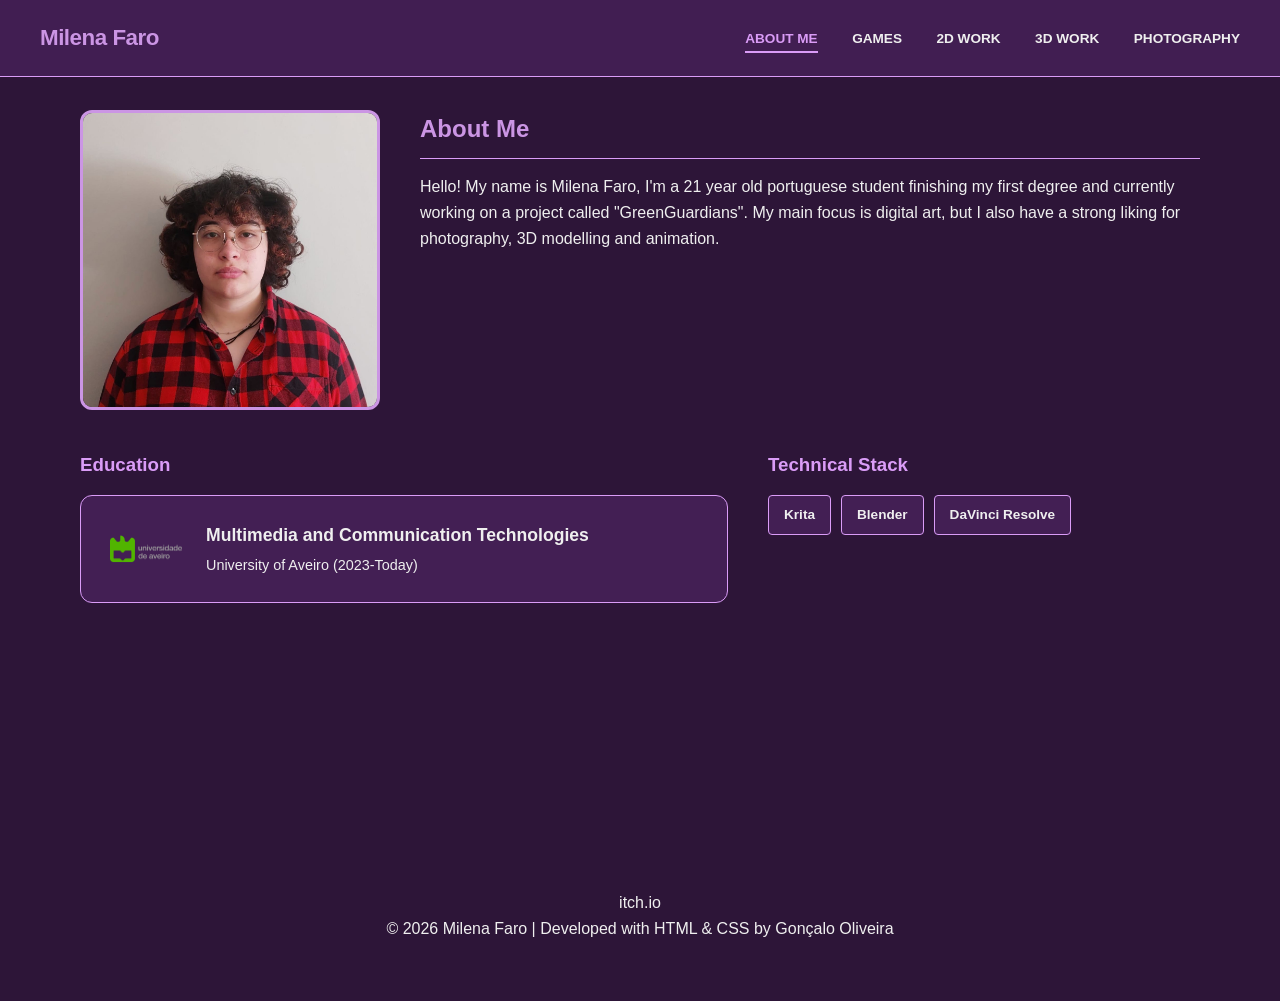
<file: index.html>
﻿<!DOCTYPE html>
<html lang="en">
<head>
    <meta charset="UTF-8">
    <meta name="viewport" content="width=device-width, initial-scale=1.0">
    <title>Milena Faro | Portfolio</title>
    
    <link rel="stylesheet" href="style.css">
    <link rel="icon" type="image/png" href="assets/favicon.png">

    <meta property="og:type" content="website">
    <meta property="og:title" content="Milena Faro | Multimedia Artist">
    <meta property="og:description" content="Portuguese Multimedia Artist who can work on multiple fields. Explore my projects!">
    <meta property="og:url" content="https://davidfaro2005.github.io/davidfaro2005.git.io/">
    
    <meta property="og:image" content="https://davidfaro2005.github.io/davidfaro2005.git.io/assets/favicon.png">
    <meta property="og:image:type" content="image/png">
    <meta property="og:image:width" content="256">
    <meta property="og:image:height" content="256">
</head>
<body>

    <nav class="sticky-nav">
        <div class="nav-container">
            <a href="index.html" class="logo-link">
                Milena Faro
            </a>
            
            <button class="menu-toggle" id="menuToggleBtn" aria-label="Toggle navigation">
                <span class="hamburger-bar"></span>
                <span class="hamburger-bar"></span>
                <span class="hamburger-bar"></span>
            </button>

            <div class="nav-links" id="navLinks">
                <a href="index.html" class="active">About Me</a>
                <a href="games.html">Games</a>
                <a href="2d-work.html">2D Work</a>
                <a href="3d-work.html">3D Work</a>
                <a href="photography.html">Photography</a>
            </div>
        </div>
    </nav>

    <main>
        <section id="about">
        
            <div class="about-intro-wrapper">
                <img src="assets/profile.jpeg" alt="Milena Faro Profile" class="about-profile-pic">
                <div class="about-content">
                    <h2>About Me</h2>
                    <div class="bio">
                        <p>Hello! My name is Milena Faro, I'm a 21 year old portuguese student finishing my first degree and currently working on a project called "GreenGuardians". My main focus is digital art, but I also have a strong liking for photography, 3D modelling and animation.</p>
                    </div>
                </div>
            </div>

            <div class="about-details-row">
            
                <div class="education-container">
                    <h3>Education</h3>
                    <div class="education">
                        <div class="edu-item">
                            <img src="assets/ualogo.png" alt="University of Aveiro Logo" class="edu-logo">
                            <div class="edu-text">
                                <strong>Multimedia and Communication Technologies</strong>
                                <span>University of Aveiro (2023-Today)</span>
                            </div>
                        </div>
                    </div>
                </div>

                <aside id="skills">
                    <h3>Technical Stack</h3>
                    <div class="skills-grid">
                        <div class="skill-item">Krita</div>
                        <div class="skill-item">Blender</div>
                        <div class="skill-item">DaVinci Resolve</div>
                    </div>
                </aside>
                
            </div> 
        </section>
    </main>

    <footer>
        <div class="social-links">
            <a href="https://daviddfaro3005.itch.io/">itch.io</a>
        </div>
        <p>&copy; 2026 Milena Faro | Developed with HTML & CSS by <a href="https://gugagoncalo.github.io/GugaGoncalo.git.io">Gonçalo Oliveira</a></p>
    </footer>

    <div id="portfolioLightbox" class="lightbox-modal">
        <span class="lightbox-close">&times;</span>
        <img class="lightbox-display" id="lightboxTargetImg" alt="Portfolio Preview Fullscreen">
    </div>

    <script>
        document.addEventListener("DOMContentLoaded", () => {
            // Mobile Menu Toggle Script Core Architecture
            const menuToggleBtn = document.getElementById("menuToggleBtn");
            const navMenu = document.getElementById("navMenu");

            menuToggleBtn.addEventListener("click", () => {
                navMenu.classList.toggle("mobile-open");
            });

            // Universal Image Overlay Click Script Module
            const lightbox = document.getElementById("portfolioLightbox");
            const lightboxImg = document.getElementById("lightboxTargetImg");
            const closeBtn = document.querySelector(".lightbox-close");

            const imageTargets = document.querySelectorAll(
                '.pinterest-grid img, .game-screenshots img, .work-item img, .about-profile-pic'
            );

            imageTargets.forEach(img => {
                img.style.cursor = 'pointer';
                img.addEventListener('click', () => {
                    lightbox.style.display = "flex";
                    lightboxImg.src = img.src;
                });
            });

            closeBtn.addEventListener('click', () => lightbox.style.display = "none");
            lightbox.addEventListener('click', (e) => {
                if (e.target === lightbox) lightbox.style.display = "none";
            });
        });
    </script>

    <script>
        document.addEventListener("DOMContentLoaded", () => {
            const menuToggleBtn = document.getElementById('menuToggleBtn');
            const navLinks = document.getElementById('navLinks');

            function toggleMenu(e) {
                e.preventDefault(); // Lock multi-firing native device delays
                menuToggleBtn.classList.toggle('active');
                navLinks.classList.toggle('open');
            
                // If overlay drawer opens up, block layout content background scroll depth
                if (navLinks.classList.contains('open')) {
                    document.body.style.overflow = 'hidden';
                } else {
                    document.body.style.overflow = 'auto';
                }
            }

            // Native sync for tactile instant screens feedback mapping targets
            menuToggleBtn.addEventListener('click', toggleMenu);
            menuToggleBtn.addEventListener('touchstart', toggleMenu, { passive: false });

            // Collapse display grid layers down if a menu target hyperlink item gets selected
            document.querySelectorAll('.nav-links a').forEach(link => {
                link.addEventListener('click', () => {
                    menuToggleBtn.classList.remove('active');
                    navLinks.classList.remove('open');
                    document.body.style.overflow = 'auto';
                });
            });
        });
    </script>
</body>
</html>
</file>
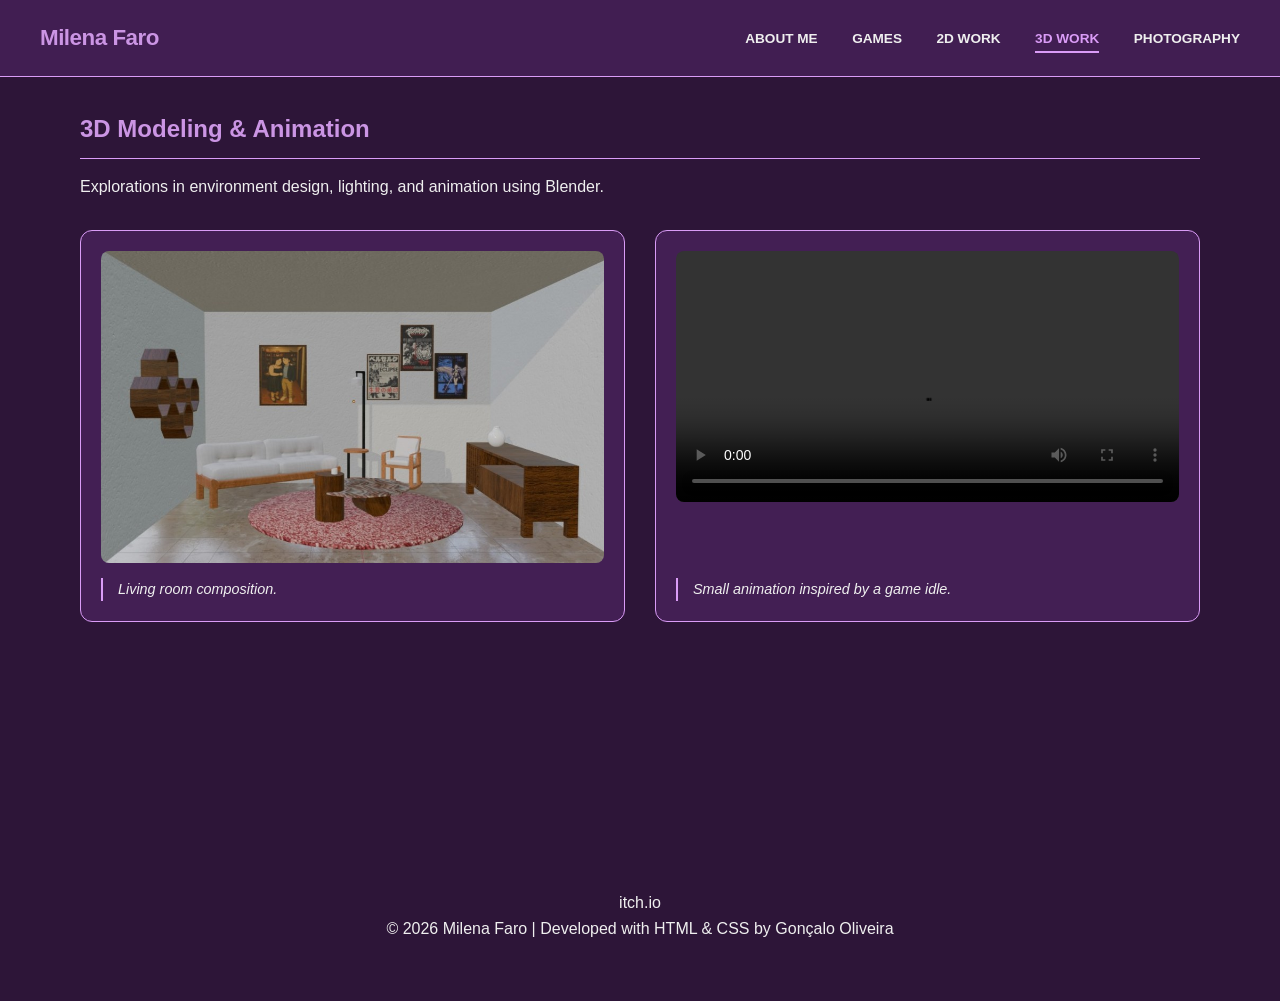
<file: 3d-work.html>
﻿<!DOCTYPE html>
<html lang="en">
<head>
    <meta charset="UTF-8">
    <meta name="viewport" content="width=device-width, initial-scale=1.0">
    <title>Milena Faro | Portfolio</title>
    
    <link rel="stylesheet" href="style.css">
    <link rel="icon" type="image/png" href="assets/favicon.png">

    <meta property="og:type" content="website">
    <meta property="og:title" content="Milena Faro | Multimedia Artist">
    <meta property="og:description" content="Portuguese Multimedia Artist who can work on multiple fields. Explore my projects!">
    <meta property="og:url" content="https://davidfaro2005.github.io/davidfaro2005.git.io/">
    
    <meta property="og:image" content="https://davidfaro2005.github.io/davidfaro2005.git.io/assets/favicon.png">
    <meta property="og:image:type" content="image/png">
    <meta property="og:image:width" content="256">
    <meta property="og:image:height" content="256">
</head>
<body>

    <nav class="sticky-nav">
        <div class="nav-container">
            <a href="index.html" class="logo-link">
                Milena Faro
            </a>
            
            <button class="menu-toggle" id="menuToggleBtn" aria-label="Toggle navigation">
                <span class="hamburger-bar"></span>
                <span class="hamburger-bar"></span>
                <span class="hamburger-bar"></span>
            </button>

            <div class="nav-links" id="navLinks">
                <a href="index.html">About Me</a>
                <a href="games.html">Games</a>
                <a href="2d-work.html">2D Work</a>
                <a href="3d-work.html" class="active">3D Work</a>
                <a href="photography.html">Photography</a>
            </div>
        </div>
    </nav>

    <main>
        <section id="3d">
            <h2>3D Modeling & Animation</h2>
            <p class="section-intro">Explorations in environment design, lighting, and animation using Blender.</p>
    
            <div class="work-showcase">
                <!-- Item 1 -->
                <div class="work-item">
                    <img src="assets/3D/RenderFinal.jpeg" alt="Interior Room Render" class="main-render">
                    <p class="work-desc">Living room composition.</p>
                </div>

                <!-- Item 2 -->
                <div class="work-item">
                    <video controls class="main-video">
                        <source src="assets/3D/animation1.mp4" type="video/mp4">
                        Your browser does not support the video tag.
                    </video>
                    <p class="work-desc">Small animation inspired by a game idle.</p>
                </div>
            </div>
        </section>
    </main>

    <footer>
        <div class="social-links">
            <a href="https://daviddfaro3005.itch.io/">itch.io</a>
        </div>
        <p>&copy; 2026 Milena Faro | Developed with HTML & CSS by <a href="https://gugagoncalo.github.io/GugaGoncalo.git.io">Gonçalo Oliveira</a></p>
    </footer>

    <div id="portfolioLightbox" class="lightbox-modal">
        <span class="lightbox-close">&times;</span>
        <img class="lightbox-display" id="lightboxTargetImg" alt="Portfolio Preview Fullscreen">
    </div>

    <script>
        document.addEventListener("DOMContentLoaded", () => {
            const lightbox = document.getElementById("portfolioLightbox");
            const lightboxImg = document.getElementById("lightboxTargetImg");
            const closeBtn = document.querySelector(".lightbox-close");

            // Targets all gallery views across pages: grids, items, and screenshots
            const imageTargets = document.querySelectorAll(
                '.pinterest-grid img, .game-screenshots img, .work-item img'
            );

            imageTargets.forEach(img => {
                // Change cursor pointer style to communicate clickability
                img.style.cursor = 'pointer';
                
                img.addEventListener('click', () => {
                    lightbox.style.display = "flex";
                    lightboxImg.src = img.src;
                });
            });

            // Dim out window if user clicks close button or empty overlay backdrop
            closeBtn.addEventListener('click', () => lightbox.style.display = "none");
            lightbox.addEventListener('click', (e) => {
                if (e.target === lightbox) lightbox.style.display = "none";
            });
        });
    </script>

    <script>
        document.addEventListener("DOMContentLoaded", () => {
            const menuToggleBtn = document.getElementById('menuToggleBtn');
            const navLinks = document.getElementById('navLinks');

            function toggleMenu(e) {
                e.preventDefault(); // Lock multi-firing native device delays
                menuToggleBtn.classList.toggle('active');
                navLinks.classList.toggle('open');
            
                // If overlay drawer opens up, block layout content background scroll depth
                if (navLinks.classList.contains('open')) {
                    document.body.style.overflow = 'hidden';
                } else {
                    document.body.style.overflow = 'auto';
                }
            }

            // Native sync for tactile instant screens feedback mapping targets
            menuToggleBtn.addEventListener('click', toggleMenu);
            menuToggleBtn.addEventListener('touchstart', toggleMenu, { passive: false });

            // Collapse display grid layers down if a menu target hyperlink item gets selected
            document.querySelectorAll('.nav-links a').forEach(link => {
                link.addEventListener('click', () => {
                    menuToggleBtn.classList.remove('active');
                    navLinks.classList.remove('open');
                    document.body.style.overflow = 'auto';
                });
            });
        });
    </script>
</body>
</html>
</file>
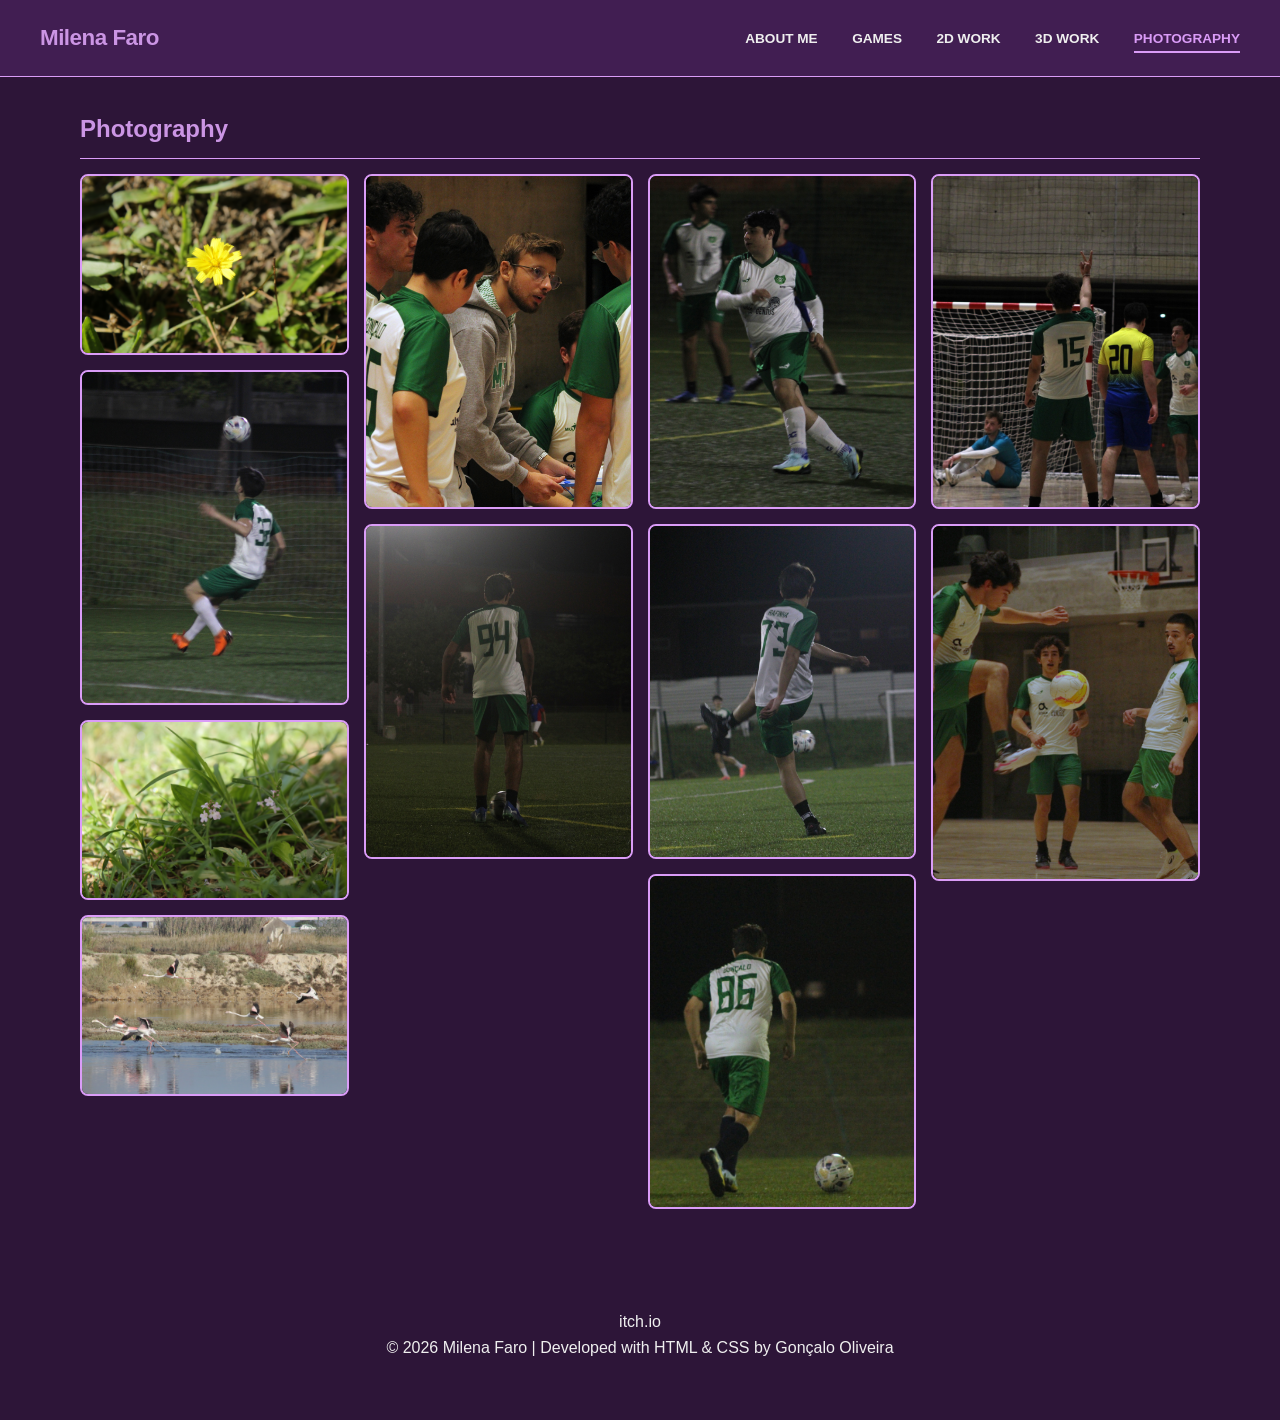
<file: photography.html>
﻿<!DOCTYPE html>
<html lang="en">
<head>
    <meta charset="UTF-8">
    <meta name="viewport" content="width=device-width, initial-scale=1.0">
    <title>Milena Faro | Portfolio</title>
    
    <link rel="stylesheet" href="style.css">
    <link rel="icon" type="image/png" href="assets/favicon.png">

    <meta property="og:type" content="website">
    <meta property="og:title" content="Milena Faro | Multimedia Artist">
    <meta property="og:description" content="Portuguese Multimedia Artist who can work on multiple fields. Explore my projects!">
    <meta property="og:url" content="https://davidfaro2005.github.io/davidfaro2005.git.io/">
    
    <meta property="og:image" content="https://davidfaro2005.github.io/davidfaro2005.git.io/assets/favicon.png">
    <meta property="og:image:type" content="image/png">
    <meta property="og:image:width" content="256">
    <meta property="og:image:height" content="256">
</head>
<body>

    <nav class="sticky-nav">
        <div class="nav-container">
            <a href="index.html" class="logo-link">
                Milena Faro
            </a>
            
            <button class="menu-toggle" id="menuToggleBtn" aria-label="Toggle navigation">
                <span class="hamburger-bar"></span>
                <span class="hamburger-bar"></span>
                <span class="hamburger-bar"></span>
            </button>

            <div class="nav-links" id="navLinks">
                <a href="index.html">About Me</a>
                <a href="games.html">Games</a>
                <a href="2d-work.html">2D Work</a>
                <a href="3d-work.html">3D Work</a>
                <a href="photography.html" class="active">Photography</a>
            </div>
        </div>
    </nav>

    <main>
        <section id="photography">
            <h2>Photography</h2>
            <div class="pinterest-grid">
                <div class="photo-item"><img src="assets/photography/foto1.JPG" alt="Description"></div>
                <div class="photo-item"><img src="assets/photography/foto2.JPG" alt="Description"></div>
                <div class="photo-item"><img src="assets/photography/foto3.JPG" alt="Description"></div>
                <div class="photo-item"><img src="assets/photography/foto4.JPG" alt="Description"></div>
                <div class="photo-item"><img src="assets/photography/foto5.JPG" alt="Description"></div>
                <div class="photo-item"><img src="assets/photography/foto6.JPG" alt="Description"></div>
                <div class="photo-item"><img src="assets/photography/foto7.JPG" alt="Description"></div>
                <div class="photo-item"><img src="assets/photography/foto8.JPG" alt="Description"></div>
                <div class="photo-item"><img src="assets/photography/foto9.JPG" alt="Description"></div>
                <div class="photo-item"><img src="assets/photography/foto10.JPG" alt="Description"></div>
                <div class="photo-item"><img src="assets/photography/foto11.JPG" alt="Description"></div>
            </div>
        </section>
    </main>

    <footer>
        <div class="social-links">
            <a href="https://daviddfaro3005.itch.io/">itch.io</a>
        </div>
        <p>&copy; 2026 Milena Faro | Developed with HTML & CSS by <a href="https://gugagoncalo.github.io/GugaGoncalo.git.io">Gonçalo Oliveira</a></p>
    </footer>

    <div id="portfolioLightbox" class="lightbox-modal">
        <span class="lightbox-close">&times;</span>
        <img class="lightbox-display" id="lightboxTargetImg" alt="Portfolio Preview Fullscreen">
    </div>

    <script>
        document.addEventListener("DOMContentLoaded", () => {
            const lightbox = document.getElementById("portfolioLightbox");
            const lightboxImg = document.getElementById("lightboxTargetImg");
            const closeBtn = document.querySelector(".lightbox-close");

            // Targets all gallery views across pages: grids, items, and screenshots
            const imageTargets = document.querySelectorAll(
                '.pinterest-grid img, .game-screenshots img, .work-item img'
            );

            imageTargets.forEach(img => {
                // Change cursor pointer style to communicate clickability
                img.style.cursor = 'pointer';
                
                img.addEventListener('click', () => {
                    lightbox.style.display = "flex";
                    lightboxImg.src = img.src;
                });
            });

            // Dim out window if user clicks close button or empty overlay backdrop
            closeBtn.addEventListener('click', () => lightbox.style.display = "none");
            lightbox.addEventListener('click', (e) => {
                if (e.target === lightbox) lightbox.style.display = "none";
            });
        });
    </script>

    <script>
        document.addEventListener("DOMContentLoaded", () => {
            const menuToggleBtn = document.getElementById('menuToggleBtn');
            const navLinks = document.getElementById('navLinks');

            function toggleMenu(e) {
                e.preventDefault(); // Lock multi-firing native device delays
                menuToggleBtn.classList.toggle('active');
                navLinks.classList.toggle('open');
            
                // If overlay drawer opens up, block layout content background scroll depth
                if (navLinks.classList.contains('open')) {
                    document.body.style.overflow = 'hidden';
                } else {
                    document.body.style.overflow = 'auto';
                }
            }

            // Native sync for tactile instant screens feedback mapping targets
            menuToggleBtn.addEventListener('click', toggleMenu);
            menuToggleBtn.addEventListener('touchstart', toggleMenu, { passive: false });

            // Collapse display grid layers down if a menu target hyperlink item gets selected
            document.querySelectorAll('.nav-links a').forEach(link => {
                link.addEventListener('click', () => {
                    menuToggleBtn.classList.remove('active');
                    navLinks.classList.remove('open');
                    document.body.style.overflow = 'auto';
                });
            });
        });
    </script>
</body>
</html>
</file>
<file: style.css>
/* ==========================================================================
   1. Global Reset & Core Theme Configuration
   ========================================================================== */
* {
    box-sizing: border-box;
    margin: 0;
    padding: 0;
}

body {
    background-color: #2d1538; 
    color: #efefef;
    font-family: 'Segoe UI', Tahoma, Geneva, Verdana, sans-serif;
    line-height: 1.6;
    padding-top: 70px; /* NEW: Perfectly clears the fixed top navigation footprint universally */
}

main {
    min-height: 80vh; 
}

/* ==========================================================================
   2. Fixed Navigation Bar (Slide-Out Hamburger Framework)
   ========================================================================== */
.sticky-nav {
    position: fixed;
    top: 0;
    left: 0;
    width: 100%;
    background: rgba(67, 31, 84, 0.95); 
    backdrop-filter: blur(8px);
    -webkit-backdrop-filter: blur(8px);
    border-bottom: 1px solid #da9cf7;
    z-index: 1000;
    padding: 20px 0;
}

.nav-container {
    max-width: 1400px;
    margin: 0 auto;
    padding: 0 40px;
    display: flex;
    justify-content: space-between;
    align-items: center;
}

.logo-link {
    color: #cb95e4; /* Set to your H2/H3 brand color */
    text-decoration: none;
    font-weight: bold;
    font-size: 1.4rem; /* Adjusted text size for your name */
    letter-spacing: -0.5px;
    white-space: nowrap;
}

.nav-links a {
    color: #efefef;
    text-decoration: none;
    margin-left: 30px;
    font-weight: bold;
    text-transform: uppercase;
    font-size: 0.85rem;
    padding-bottom: 5px;
    transition: color 0.3s ease, border-color 0.3s ease;
    border-bottom: 2px solid transparent;
}

.nav-links a:hover, 
.nav-links a.active { 
    color: #da9cf7; 
}

.nav-links a.active {
    border-bottom: 2px solid #da9cf7; 
}

/* Hamburger Trigger Framework */
.menu-toggle {
    display: none;
    background: none;
    border: none;
    cursor: pointer;
    flex-direction: column;
    justify-content: space-between;
    width: 26px;
    height: 18px;
    padding: 0;
    z-index: 2100;
    -webkit-tap-highlight-color: transparent;
}

.hamburger-bar {
    width: 100%;
    height: 2px;
    background-color: #cb95e4; /* Changed from #efefef to match your H2/H3 color */
    transition: all 0.3s cubic-bezier(0.16, 1, 0.3, 1);
    transform-origin: left center;
}

/* ==========================================================================
   3. General Layout & Typography Constants
   ========================================================================== */
section {
    max-width: 1200px; 
    margin: 40px auto;
    padding: 0 40px;
}

h2 {
    border-bottom: 1px solid #da9cf7;
    padding-bottom: 10px;
    margin-bottom: 15px; 
    color: #cb95e4;
}

h3 {
    color: #da9cf7;
    margin-bottom: 15px;
}

.section-intro {
    margin-bottom: 30px; /* Gives padding-bottom breathing room */
}

p a {
    color: #da9cf7;
    text-decoration: none;
    font-weight: bold;
}

/* ==========================================================================
   4. About & Technical Stack Layout Configurations
   ========================================================================== */
#about {
    display: flex;
    flex-direction: column;
    gap: 40px;
    width: 100%;
}

/* Row 1: Intro Row Layout Setup */
.about-intro-wrapper {
    display: flex;
    flex-direction: row;
    gap: 40px;
    align-items: flex-start; /* Aligns About Me text flush to profile top */
    width: 100%;
}

.about-profile-pic {
    width: 300px;         
    height: 300px;        
    border-radius: 12px;  
    border: 3px solid #cb95e4;
    object-fit: cover;    
    flex-shrink: 0;       
}

.about-content {
    flex: 1;
}

/* Row 2: Grid Row Setup (Education + Tech Stack Side by Side) */
.about-details-row {
    display: flex;
    flex-direction: row;
    gap: 40px;
    width: 100%;
    align-items: flex-start;
}

.about-details-row .education-container {
    flex: 1.2; 
}

.about-details-row #skills {
    flex: 0.8;
}

/* Card Block Containers */
.education {
    background: #431f54;
    padding: 25px;
    border-radius: 12px;
    border: 1px solid #da9cf7;
    margin-top: 10px;
}

.edu-item {
    display: flex;
    flex-direction: row;
    align-items: center;
    gap: 20px;
}

.edu-logo {
    width: 80px;
    height: auto;
    flex-shrink: 0;
}

.edu-text strong {
    color: #efefef;
    font-size: 1.1rem;
    display: block; 
    margin-bottom: 5px;
}

.edu-text span {
    color: #efefef;
    font-size: 0.9rem;
    display: block; 
}

/* Technical Stack Items */
.skills-grid {
    display: flex;
    flex-wrap: wrap;
    gap: 10px;
    margin-top: 10px;
}

.skill-item {
    background: #431f54;
    border: 1px solid #da9cf7;
    color: #efefef;
    padding: 8px 15px;
    border-radius: 4px; 
    font-size: 0.85rem;
    font-weight: 600;
}

.skill-item:hover {
    background: #da9cf7;
    color: #2d1538;
}

/* ==========================================================================
   5. Games Page Components
   ========================================================================== */
.project-card {
    background: #431f54;
    padding: 30px;
    border-radius: 12px;
    margin-bottom: 40px;
}

.game-screenshots {
    display: flex;
    gap: 10px;
    margin: 20px 0;
}

.game-screenshots img {
    width: calc(33.33% - 7px);
    height: 180px;
    object-fit: cover;
    border-radius: 6px;
    border: 2px solid #da9cf7;
}

iframe {
    border-radius: 12px; 
    width: 100% !important;        
    max-width: 550px;   
    display: block;
    border: none;       
}

/* ==========================================================================
   6. 3D Showcase Panels
   ========================================================================== */
.work-showcase {
    display: grid;
    grid-template-columns: 1fr 1fr; 
    gap: 30px;
}

.work-item {
    background: #431f54;
    padding: 20px;
    border-radius: 12px;
    border: 1px solid #da9cf7;
    display: flex;
    flex-direction: column;
    height: 100%;
}

.main-render, .main-video {
    width: 100%;
    height: auto;
    max-height: 350px; 
    object-fit: cover;
    border-radius: 8px;
    margin-bottom: 15px;
    flex-shrink: 0; 
}

.work-desc {
    color: #efefef;
    font-size: 0.9rem;
    font-style: italic;
    border-left: 2px solid #da9cf7;
    padding-left: 15px;
    margin-top: auto;
    display: block !important; 
}

/* ==========================================================================
   7. Photography Grid (Masonry Properties)
   ========================================================================== */
.pinterest-grid {
    column-count: 4; 
    column-gap: 15px;
    width: 100%;
}

.photo-item {
    display: block; 
    width: 100%;
    margin-bottom: 15px;
    break-inside: avoid; 
}

.photo-item img {
    width: 100%;
    height: auto;
    border-radius: 8px;
    display: block;
    border: 2px solid #da9cf7;
}

/* ==========================================================================
   8. Footer Layout Properties
   ========================================================================== */
footer {
    text-align: center;
    padding: 60px 40px;
    color: #efefef;
}

.social-links a {
    color: #efefef;
    text-decoration: none;
    margin: 0 15px;
    transition: color 0.3s;
}

.social-links a:hover {
    color: #da9cf7;
}

footer p a {
    color: inherit; 
    text-decoration: none;
    font-weight: normal;
    transition: color 0.3s;
}

footer p a:hover {
    color: #da9cf7; 
}

/* ==========================================================================
   9. Media Queries (Mobile & Tablet Layout Constraints)
   ========================================================================== */
@media (max-width: 768px) {
    .sticky-nav {
        padding: 15px 0;
    }

    .nav-container {
        padding: 0 20px;
    }

    /* REMOVED: The buggy main, section:first-of-type margin rules are gone! */

    /* Displays mobile hamburger trigger asset */
    .menu-toggle {
        display: flex; 
    }

    /* Fullscreen Overlay Drawer Menu Base */
    .nav-links {
        position: fixed;
        top: 0;
        right: 0;
        width: 100%;
        height: 100vh;
        background-color: rgba(45, 21, 56, 0.98); 
        display: flex;
        flex-direction: column;
        justify-content: center;
        align-items: center;
        gap: 30px;
        z-index: 2000;
        transform: translateX(100%); 
        transition: transform 0.4s cubic-bezier(0.16, 1, 0.3, 1);
    }

    .nav-links.open {
        transform: translateX(0); 
    }

    .nav-links a {
        margin-left: 0; 
        font-size: 1.8rem;
        letter-spacing: 2px;
        padding-bottom: 10px;
    }

    /* Hamburger Animation Frame Physics Tracking Changes */
    .menu-toggle.active .hamburger-bar:nth-child(1) {
        transform: rotate(45deg) scaleX(1.1);
        background-color: #da9cf7; 
    }

    .menu-toggle.active .hamburger-bar:nth-child(2) {
        opacity: 0;
        transform: translateX(-20px);
    }

    .menu-toggle.active .hamburger-bar:nth-child(3) {
        transform: rotate(-45deg) scaleX(1.1);
        background-color: #da9cf7;
    }

    /* Page Component Scaling Overrides */
    .about-intro-wrapper, .about-details-row {
        flex-direction: column;
        align-items: center;
        gap: 30px;
    }

    .about-profile-pic {
        width: 100%;
        max-width: 280px;
        height: 280px;
    }

    .edu-item {
        flex-direction: column;
        text-align: center;
    }

    .pinterest-grid { column-count: 2; }
    .work-showcase { grid-template-columns: 1fr; }
    .game-screenshots { flex-direction: column; }
    .game-screenshots img { width: 100%; height: auto; }
}

@media (max-width: 480px) {
    .pinterest-grid { column-count: 1; }
    section { padding: 0 20px; }
}

/* ==========================================================================
   10. Interactive Popup Layer (Lightbox Properties Engine)
   ========================================================================== */
.lightbox-modal {
    display: none; 
    position: fixed;
    z-index: 9999;
    left: 0;
    top: 0;
    width: 100%;
    height: 100%;
    background-color: rgba(0, 0, 0, 0.9);
    align-items: center;
    justify-content: center;
}

.lightbox-display {
    max-width: 85%;
    max-height: 85%;
    border-radius: 4px;
    box-shadow: 0 0 20px rgba(0, 0, 0, 0.5);
    animation: zoomInEffect 0.25s ease;
}

.lightbox-close {
    position: absolute;
    top: 25px;
    right: 35px;
    color: #fff;
    font-size: 40px;
    font-weight: bold;
    cursor: pointer;
}

@keyframes zoomInEffect {
    from { transform: scale(0.95); opacity: 0; }
    to { transform: scale(1); opacity: 1; }
}
</file>
